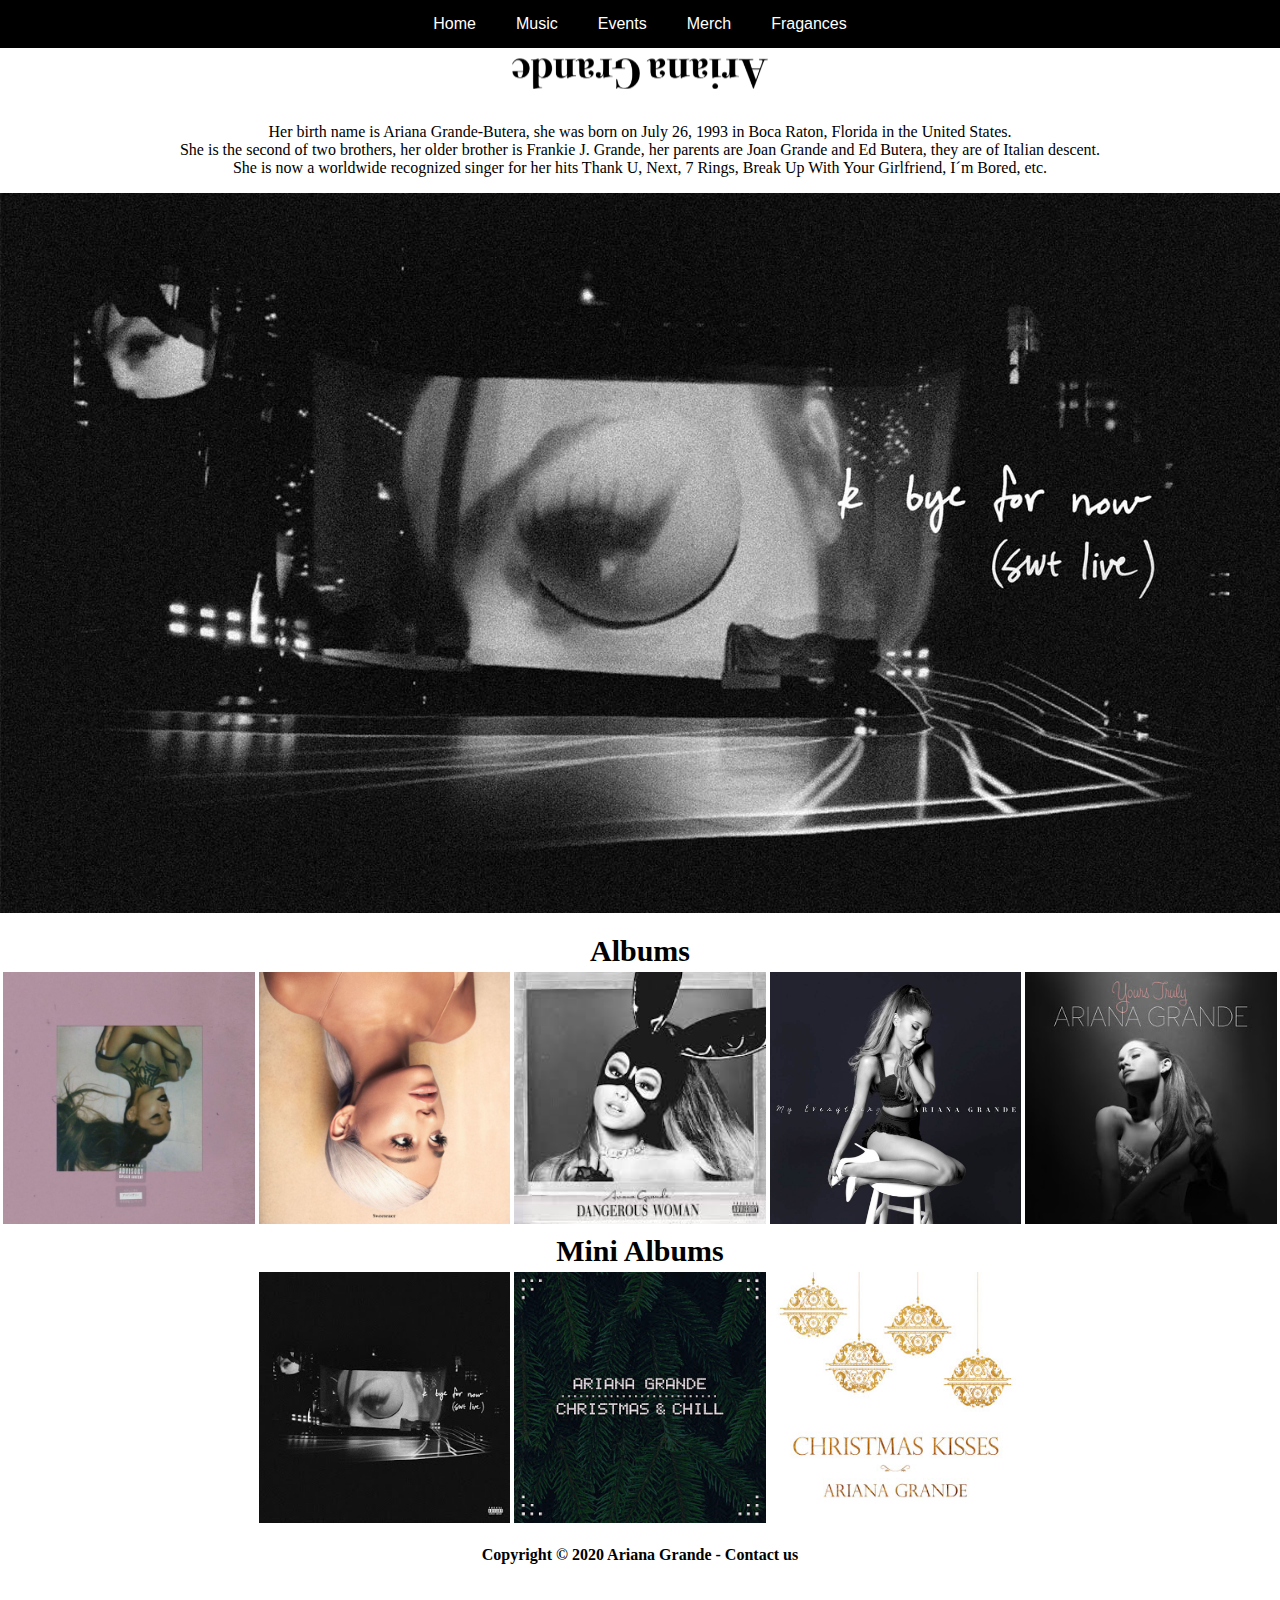
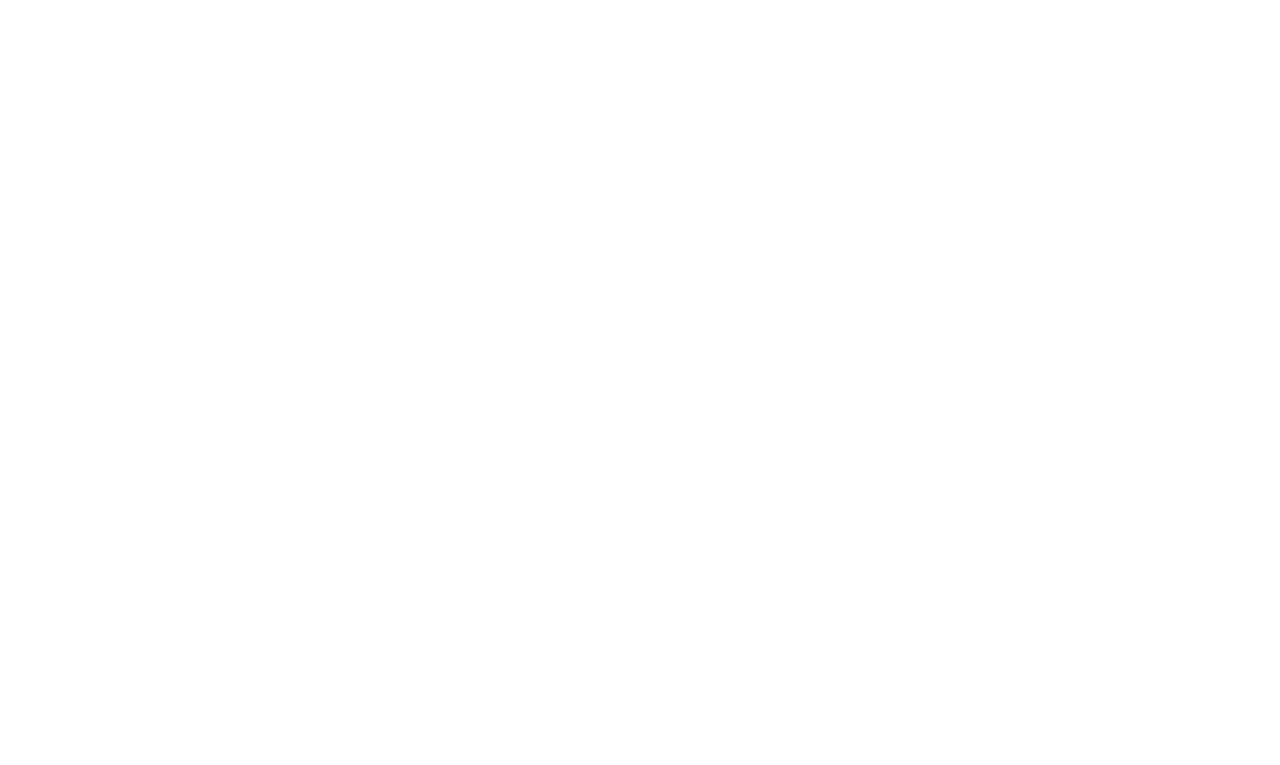
<file: Index.html>
﻿<!DOCTYPE html>
<html lang="es_MX">
	<head>
		<meta charset="UTF-8">
		<title>Index</title>
	</head>
	<body>
		<meta http-equiv="refresh" content="0;url=Ariana_Grande.html">
	</body>
</html>
</file>
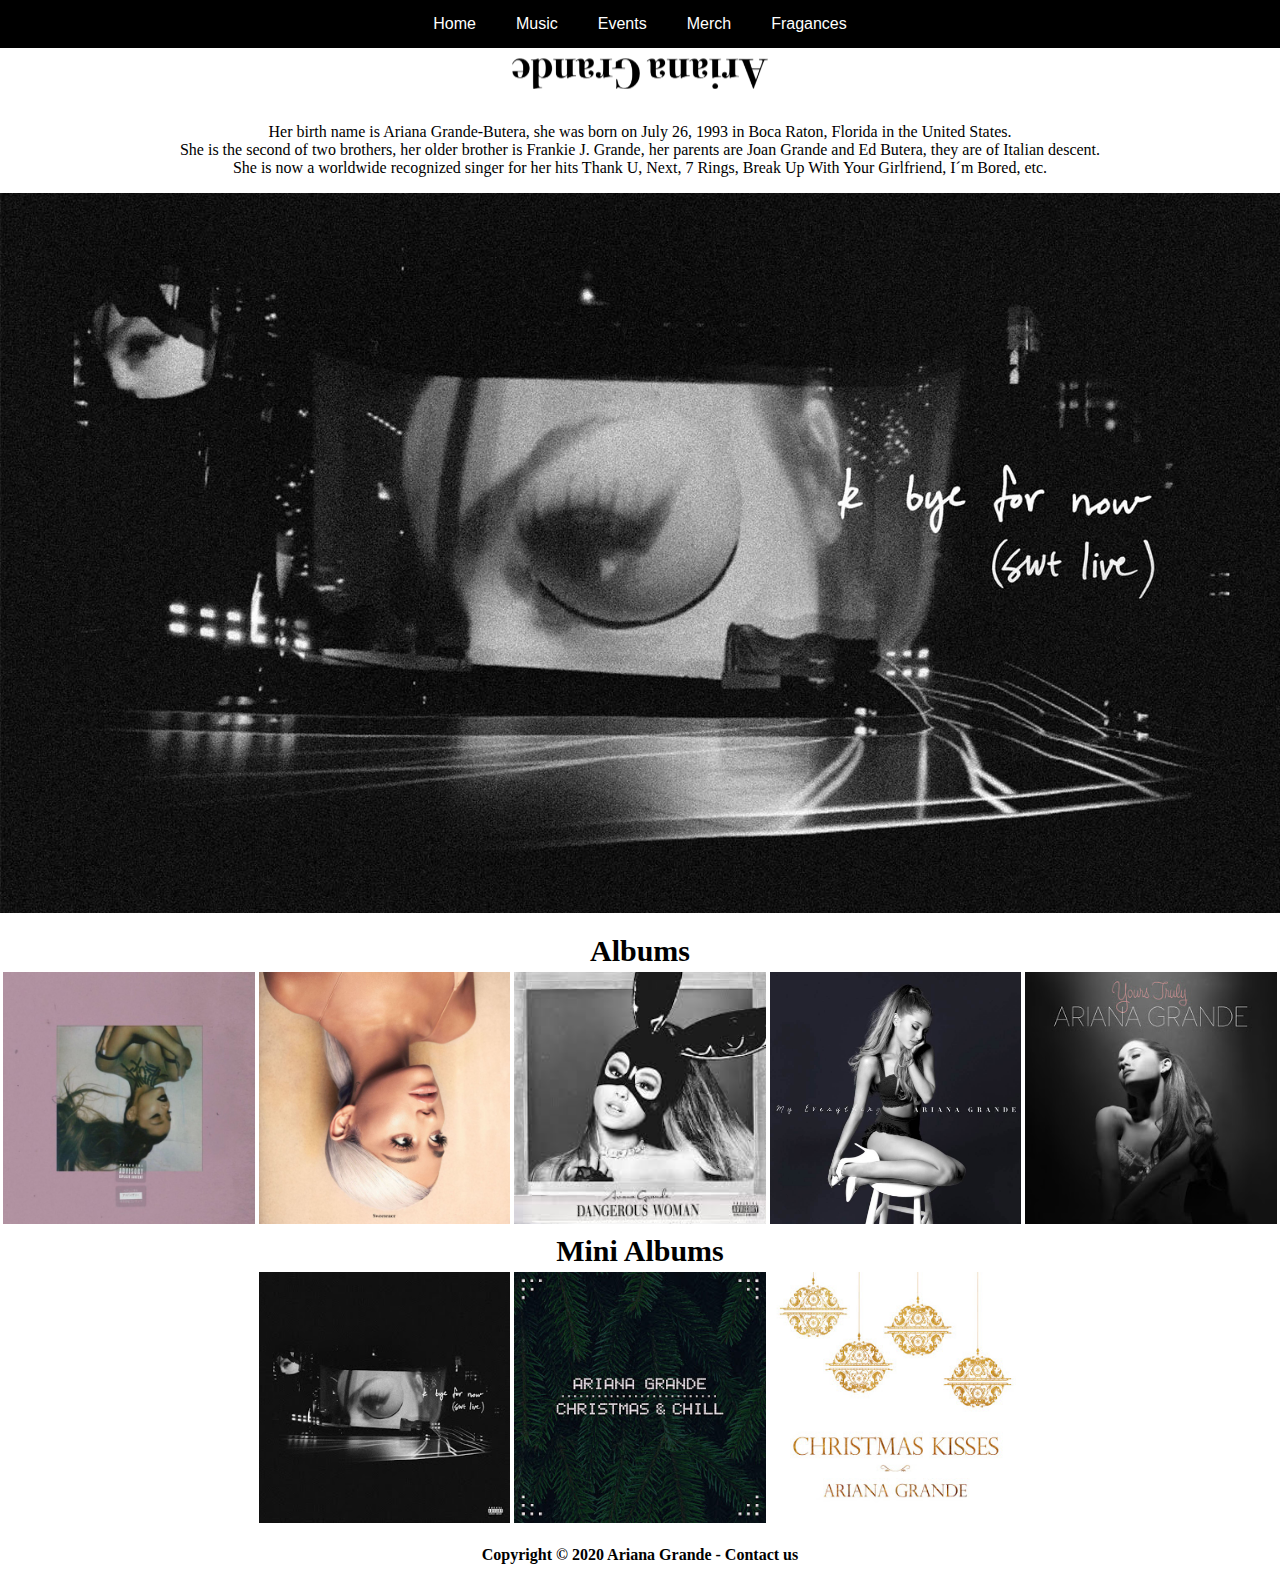
<file: Archivos/Imagenes/Eventos/Index.html>
﻿<!DOCTYPE html>
<html lang="es_MX">
	<head>
		<meta charset="UTF-8">
		<title>Index</title>
	</head>
	<body>
		<meta http-equiv="refresh" content="0;url=../../../Index.html">
	</body>
</html>
</file>
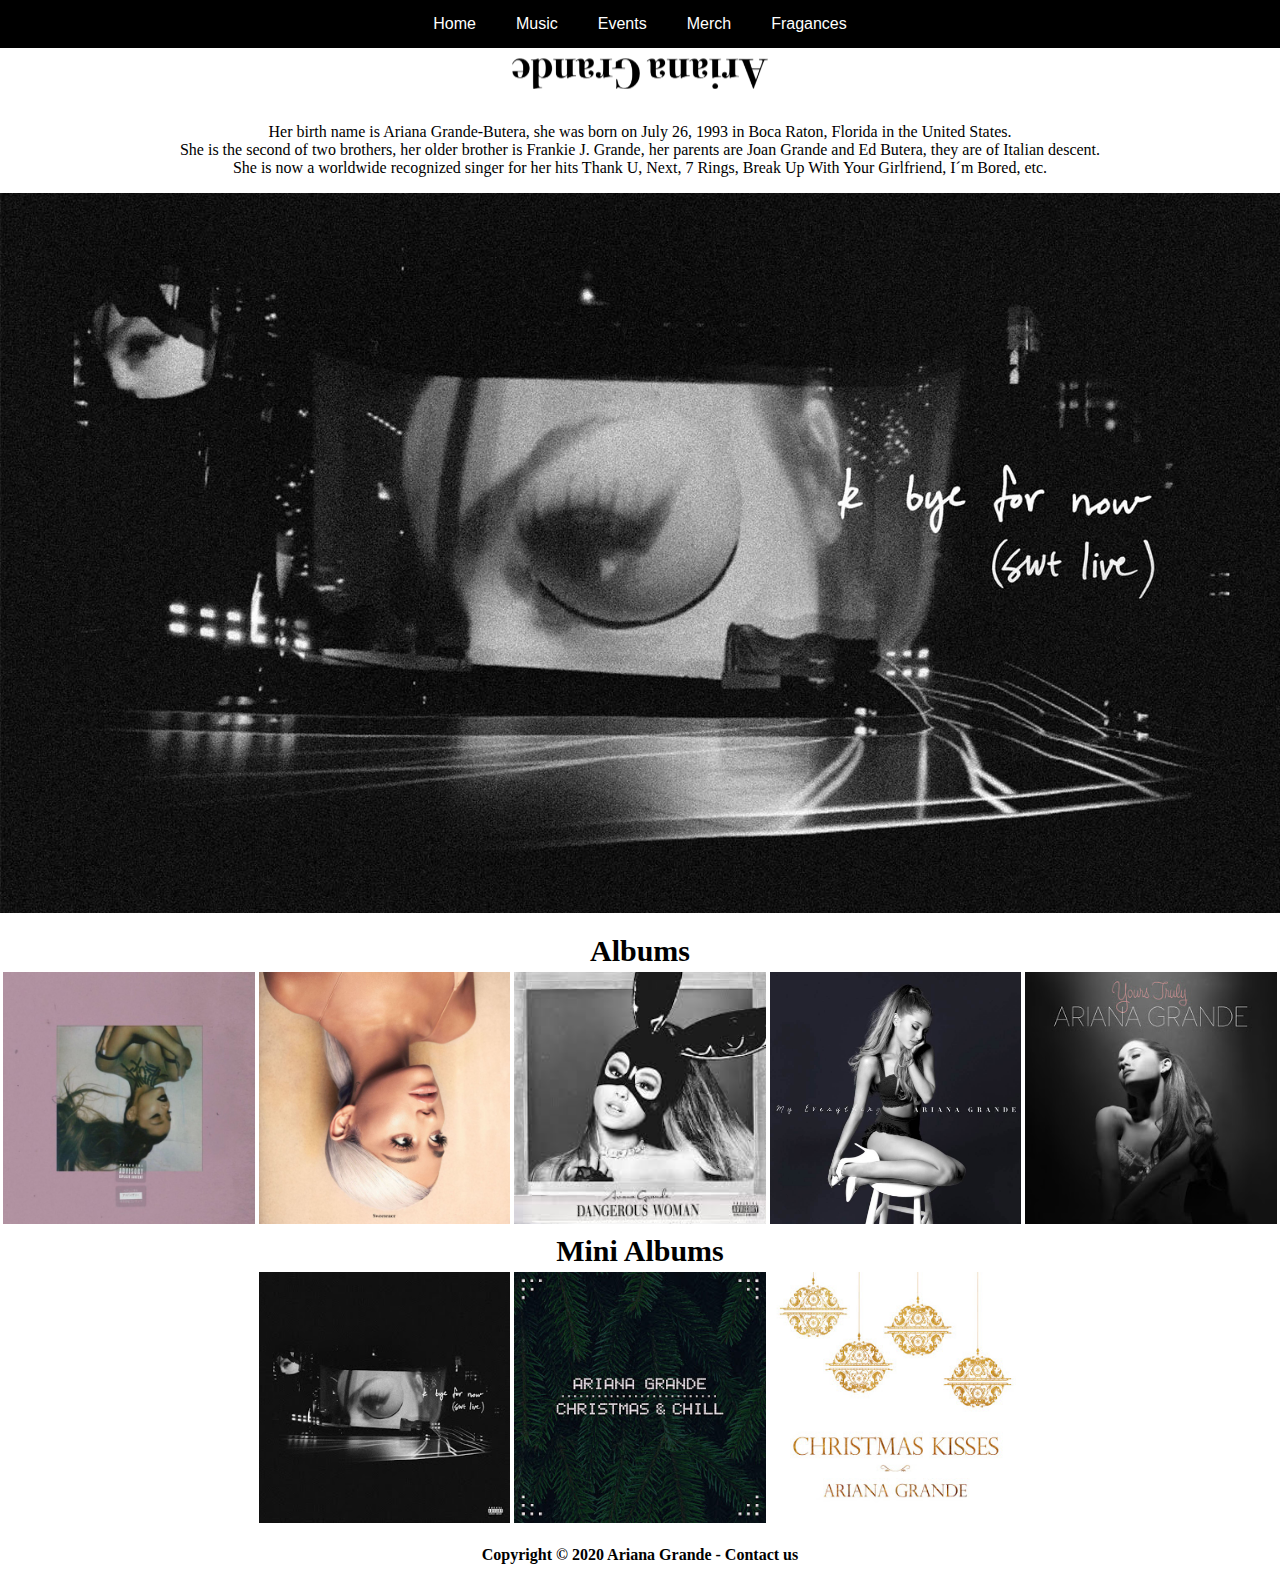
<file: Ariana_Grande.html>
<!DOCTYPE html>
<html lang="en">
	<head>
		<meta charset="UTF-8"/>
		<meta name="viewport" content="width=device-width, inicial-escale=1">
		<title>
			Ariana Grande
		</title>
		<!--Icono y hoja de diseno-->
		<link rel="shortcut icon" href="Archivos/Imagenes/Generales/Icono.ico"/>
		<link rel="stylesheet" type="text/css" href="Archivos/CSS/Diseno.css"/>
	</head>
	<body>
		<!--Menu-->
		<header>
			<nav class="menu">
				<ul>
					<li>
						<a href="Ariana_Grande.html">
							Home
						</a>
					</li>
					<li>
						<a href="Archivos/Paginas/AG_Musica.html">
							Music
						</a>
					</li>
					<li>
						<a href="Archivos/Paginas/AG_Eventos.html">
							Events
						</a>
					</li>
					<li>
						<a href="Archivos/Paginas/AG_Mercancia.html">
							Merch
						</a>
					</li>
					<li>
						<a href="Archivos/Paginas/AG_Fragancias.html">
							Fragances
						</a>
					</li>
				</ul>
			</nav>
		</header>
		<!--Logo-->
		<br/> <br/> <br/>
		<div class="logo" align="center">
			<a href="Ariana_Grande.html">
				<img src="Archivos/Imagenes/Generales/ArianaGrande_Logo.png" alt="Logo Ariana Grande" width="20%" height="auto"/>
			</a>
		</div>	
		<br>
		<!--Contenido-->
			<!--Acerca de Ariana-->
		<p>
			Her birth name is Ariana Grande-Butera, she was born on July 26, 1993 in Boca Raton, Florida in the United States. <br/>
			She is the second of two brothers, her older brother is Frankie J. Grande, her parents are Joan Grande and Ed Butera, they are of Italian descent. <br/>
			She is now a worldwide recognized singer for her hits Thank U, Next, 7 Rings, Break Up With Your Girlfriend, I´m Bored, etc.
		</p>
			<!--Banner rotativo-->
		<div align="center">
			<!--Slider-->
			<div class="slider">
				<!--Imagenes-->
				<a href="https://music.youtube.com/playlist?list=OLAK5uy_nHuweUcb2EA0TMSaeVWzvOtUXKKjn16Zc" target="_blank">
					<img class="ima-slider" src="Archivos/Imagenes/Inicio/KByeForNow_Inicio.jpg" width="100%" height="auto" title="Go listen to K Bye For Now (SWT Live) live album on YouTube Music..."/>
				</a>
				<a href="https://music.youtube.com/playlist?list=OLAK5uy_kpYOlLUG2RIvPoNcGb6mmGw-dIyJTiAmQ" target="_blank">
					<img class="ima-slider" src="Archivos/Imagenes/Inicio/ThankUNext_Inicio.jpg" width="100%" height="auto" title="Go listen to Thank U, Next album on YouTube Music..."/>
				</a>
				<a href="https://music.youtube.com/playlist?list=OLAK5uy_k36YxKan8GW_q5q4afBumq0fgO59z_jaw" target="_blank">
					<img class="ima-slider" src="Archivos/Imagenes/Inicio/Sweetener_Inicio.jpg" width="100%" height="auto" title="Go listen to Sweetener album on YouTube Music..."/>
				</a>
			</div>
			<!--Script del slider-->
			<script>
				var myIndex = 0;
				carousel();
				
				function carousel() {
					var i;
					var x = document.getElementsByClassName("ima-slider");
					for (i = 0; i < x.length; i++) {
					x[i].style.display = "none";  
					}
					myIndex++;
					if (myIndex > x.length) {myIndex = 1}    
					x[myIndex-1].style.display = "block";  
					setTimeout(carousel, 4000); // Cambio de imágen cada 4 segundos
				}
			</script>
		</div>
		<br/>
			<!--Albumes-->
		<table width="100%">
			<th colspan="5">
				<b class="titulo-tabla">
					Albums
				</b>
			</th>
			<tr>		
				<td>
					<a href="https://music.youtube.com/playlist?list=OLAK5uy_kpYOlLUG2RIvPoNcGb6mmGw-dIyJTiAmQ" target="_blank">
						<img src="Archivos/Imagenes/Inicio/Portada_ThankUNext_Inicio.jpg" class="portadas-hover" title="Go listen to Thank U, Next album on YouTube Music..."/>
					</a>
				</td>
				<td>
					<a href="https://music.youtube.com/playlist?list=OLAK5uy_k36YxKan8GW_q5q4afBumq0fgO59z_jaw" target="_blank">
						<img src="Archivos/Imagenes/Inicio/Portada_Sweetener_Inicio.jpg" class="portadas-hover" title="Go listen to Sweetener album on YouTube Music..."/>
					</a>
				</td>
				<td>
					<a href="https://music.youtube.com/playlist?list=OLAK5uy_nAHGD99nfIIhtNf9gUq5sl8z8TBEoSo1g" target="_blank">
						<img src="Archivos/Imagenes/Inicio/Portada_DangerousWoman_Inicio.jpg" class="portadas-hover" title="Go listen to Dangerous Woman album on YouTube Music..."/>
					</a>
				</td>
				<td>
					<a href="https://music.youtube.com/playlist?list=OLAK5uy_nbPyoqCui80e-Whaa-CF3AHafFh7bG438" target="_blank">
						<img src="Archivos/Imagenes/Inicio/Portada_MyEverything_Inicio.jpg" class="portadas-hover" title="Go listen to My Everything album on YouTube Music..."/>
					</a>
				</td>
				<td>
					<a href="https://music.youtube.com/playlist?list=OLAK5uy_nPMX8SfgUZJ5Y3m_nwHUoJKTYRPty3OTw" target="_blank">
						<img src="Archivos/Imagenes/Inicio/Portada_YoursTruly_Inicio.jpg" class="portadas-hover" title="Go listen to Yours Truly album on YouTube Music..."/>
					</a>
				</td>
			</tr>
		</table>
			<!--Mini Albumes-->
		<div align="center">
			<table width="60%">
				<th colspan="3">
					<b class="titulo-tabla">
						Mini Albums
					</b>
				</th>
				<tr>		
					<td>
						<a href="https://music.youtube.com/playlist?list=OLAK5uy_nHuweUcb2EA0TMSaeVWzvOtUXKKjn16Zc" target="_blank">
							<img src="Archivos/Imagenes/Inicio/Portada_KByeForNow_Inicio.jpg" class="portadas-hover" title="Go listen to K Bye For Now (SWT Live) live album on YouTube Music..."/>
						</a>
					</td>
					<td>
						<a href="https://music.youtube.com/playlist?list=OLAK5uy_mJEE-ffZ48Vb4brF-TVlc0kKTp-mpDtA8" target="_blank">
							<img src="Archivos/Imagenes/Inicio/Portada_ChristmasAndChill_Inicio.jpg" class="portadas-hover" title="Go listen to Christmas & Chill christmas album on YouTube Music..."/>
						</a>
					</td>
					<td>
						<a href="https://music.youtube.com/playlist?list=OLAK5uy_ksvsKD1ouJiuZYmoskaZgFB17-QwMEBSs" target="_blank">
							<img src="Archivos/Imagenes/Inicio/Portada_ChristmasKisses_Inicio.jpg" class="portadas-hover" title="Go listen to Christmas Kisses christmas album on YouTube Music..."/>
						</a>
					</td>
				</tr>
			</table>
		</div>
		<!--Pie de pagina-->
		<footer>
			<p>
				<b>
					Copyright © 2020 Ariana Grande - 
					<a href="Archivos/Paginas/AG_Contacto.php" class="link-contacto">
						Contact us
					</a>
				</b>
			</p>	
		</footer>
	</body>
</html>
</file>
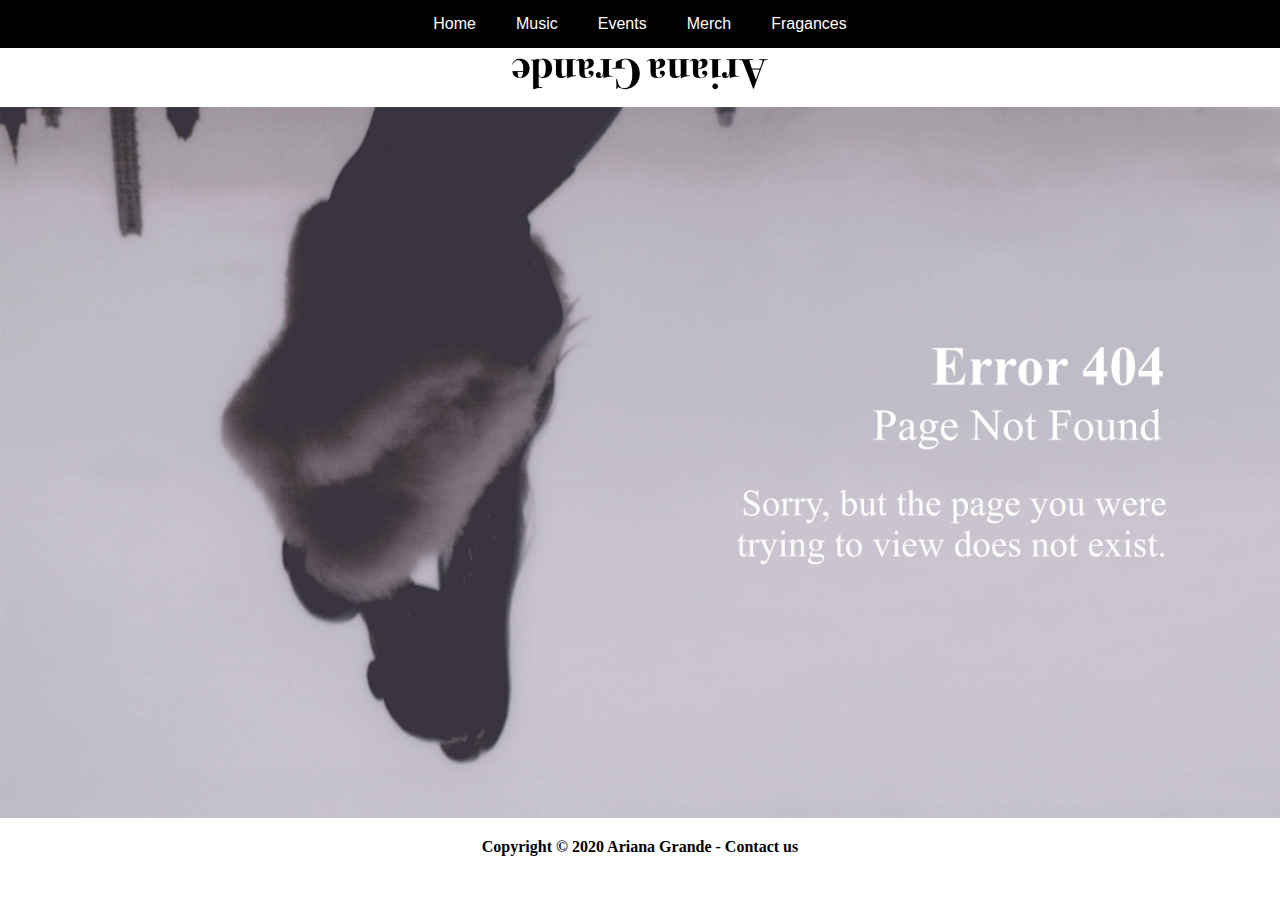
<file: Archivos/Paginas/AG_Error404.html>
<!DOCTYPE html>
<html lang="en">
	<head>
		<meta charset="UTF-8"/>
		<meta name="viewport" content="width=device-width, inicial-escale=1">
		<title>
			Ariana Grande | Page not found
		</title>
		<!--Icono y hoja de diseno-->
		<link rel="shortcut icon" href="../Imagenes/Generales/Icono.ico"/>
		<link rel="stylesheet" type="text/css" href="../CSS/Diseno.css"/>
	</head>
	<body>
		<!--Menu-->
		<header>
			<nav class="menu">
				<ul>
					<li>
						<a href="../../Ariana_Grande.html">
							Home
						</a>
					</li>
					<li>
						<a href="AG_Musica.html">
							Music
						</a>
					</li>
					<li>
						<a href="AG_Eventos.html">
							Events
						</a>
					</li>
					<li>
						<a href="AG_Mercancia.html">
							Merch
						</a>
					</li>
					<li>
						<a href="AG_Fragancias.html">
							Fragances
						</a>
					</li>
				</ul>
			</nav>
		</header>
		<!--Logo-->
		<br/> <br/> <br/>
		<div class="logo" align="center">
			<a href="../../Ariana_Grande.html">
				<img src="../Imagenes/Generales/ArianaGrande_Logo.png" alt="Logo Ariana Grande" width="20%" height="auto"/>
			</a>
		</div>
		<br />
		<!--Contenido-->
		<a href="../../Ariana_Grande.html">
			<img src="../Imagenes/Generales/Banner_Error404.jpg" alt="Error 404" width="100%" height="auto" title="Go to homepage..." />
		</a>
		<!--Pie de pagina-->
		<footer>
			<p>
				<b>
					Copyright © 2020 Ariana Grande - 
					<a href="AG_Contacto.php" class="link-contacto">
						Contact us
					</a>
				</b>
			</p>		
		</footer>
	</body>
</html>
</file>
<file: Archivos/CSS/Diseno.css>
/*GENERAL*/

/*Color de fondo y fuente*/
body {
	background: #FFFFFF;
	font-family: 'Times New Roman', Times, serif;
    text-align: center;
    margin: 0px;
}
.texto-blanco {
    color: #FFFFFF;
}
.link {
    font-family: Arial;
    font-size: 17px;
    text-decoration: none;
    color: #000000;
}
.link:hover {
    color: #D938C4;
}
.link-contacto {
    text-decoration: none;
    color: #000000;
}
.link-contacto:hover {
    color: #D938C4;
}
.titulo-tabla {
    font-size: 30px;
}

/*Logo*/
.logo {
    transform: rotate(180deg);
}

/*No seleccionable*/
* {
    user-select: none;
}

/*Menu*/
header{
	width: 100%;
    background: #000000;
    position: fixed;
    font-family: Arial;
}
.menu ul{
    margin: 0;
    list-style: none;
    padding: 0;
    display: flex;
    justify-content: center;
}
.menu li:hover{
	background: #3A3A3A; 
}

.menu li a{
    display: block;
    padding: 15px 20px;
	color: #FFFFFF;
	text-decoration: none;
}

        /*EVENTOS*/

/*Fechas*/
.fechas {
    width: 25%;
    font-size: 20px;
}
.fechas-ciudad {
    width: 2%;
    text-align: right;
    padding: 6px 0 6px 0;
}
.fechas-dia {
    width: 2%;
    text-align: center;
    padding: 6px 0 6px 0;
}
.fechas-link {
    width: 3%;
    text-align: left;
    padding: 6px 0 6px 0;
}

        /*MERCANCIA*/

.vendido {
    font-family: Arial;
    text-decoration: none;
    color: #D938C4;
}
.bolsas-hover:hover {
    width: 80%;
}

        /*FRAGANCIAS*/

.fragancias-hover1:hover {
    width: 80%;
}
.fragancias-hover2:hover {
    width: 95%;
}

/*Tabla perfumes*/
td {
    width: 20%;
    height: auto;
    text-align: center;
}

        /*MUSICA*/

.portadas-hover {
    width: 100%;
    height: auto;
}
.portadas-hover:hover {
    width: 90%;
    height: auto;
}
#header-contacto {
    background-color: #000000;
}
</file>
